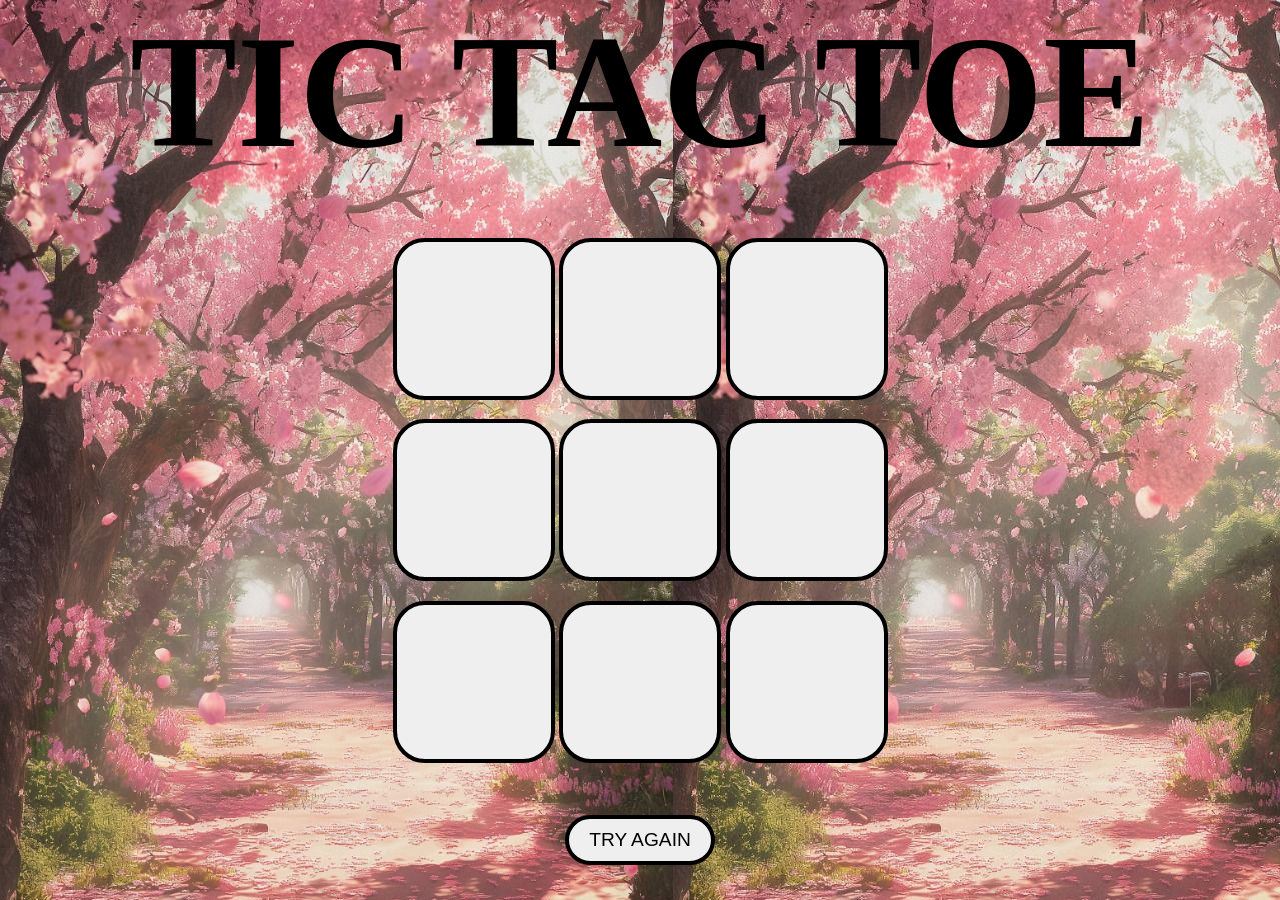
<file: index.html>
<!DOCTYPE html>
<html lang="en">
<head>
    <meta charset="UTF-8">
    <meta name="viewport" content="width=device-width, initial-scale=1.0">
    <link rel="stylesheet" href="ttt.css">
     <title>TIC TAC TOE</title>

</head>
<body>
    <div class="msgcontent hide">
        <p id="msg">WINNER</p>
        <button id="re">NEW GAME</button>
    </div>
    
    <div class="main"><h1>TIC TAC TOE</h1> </div>
<div class="content">
<div class = "game">
    <button class = "box"></button>
    <button class = "box"></button>
    <button class= "box"></button>
    <button class= "box"></button>
    <button class = "box"></button>
    <button class = "box"></button>
    <button class = "box"></button>
    <button class= "box"></button>
    <button class= "box"></button>

    
</div>

</div>
<button id ="reset"> TRY AGAIN</button>




    <script src="ttt.js"></script>
</body>
</html>
</file>
<file: ttt.css>
* {
    margin: 0%;
    padding: 0%;
}

body{
    background-color: bisque;
      text-align: center; 
      background-image:url("fl.jpg");
  height: 100%;
  width: 100%;
  
}
.main{
   
    font-size: 5rem ;
    display: flex;
    justify-content: center;
    align-items: center;
}
.content{
    height: 70vh;
    display: flex ;
    justify-content: center;
    align-items: center;
 
}

.game{
    height: 60vmin;
    width: 60vmin;
    display: flex ;
  
    flex-wrap: wrap;
    justify-content: center;
    align-items: center;
    gap: 0.5vmin;
}
.box{
   
  height: 18vmin;
 width: 18vmin;
 border-radius: 2rem;
 border: 0.3rem solid black;
 font-size: 5rem;
 
 
}
#reset{
    height: 50px;
    width: 150px ;
    font-size: larger;
    border-radius: 2rem;
    border: 0.3rem solid black;
}

#re{
     height: 50px;
     width: 140px;
    font-size: larger;
    border-radius: 2rem;
    border: 0.3rem solid black;
}

.msgcontent{
    height:18vmin ;
}

#msg{
   font-size: 5rem;
   color:burlywood;
    
}
.hide{
    display: none;
}
</file>
